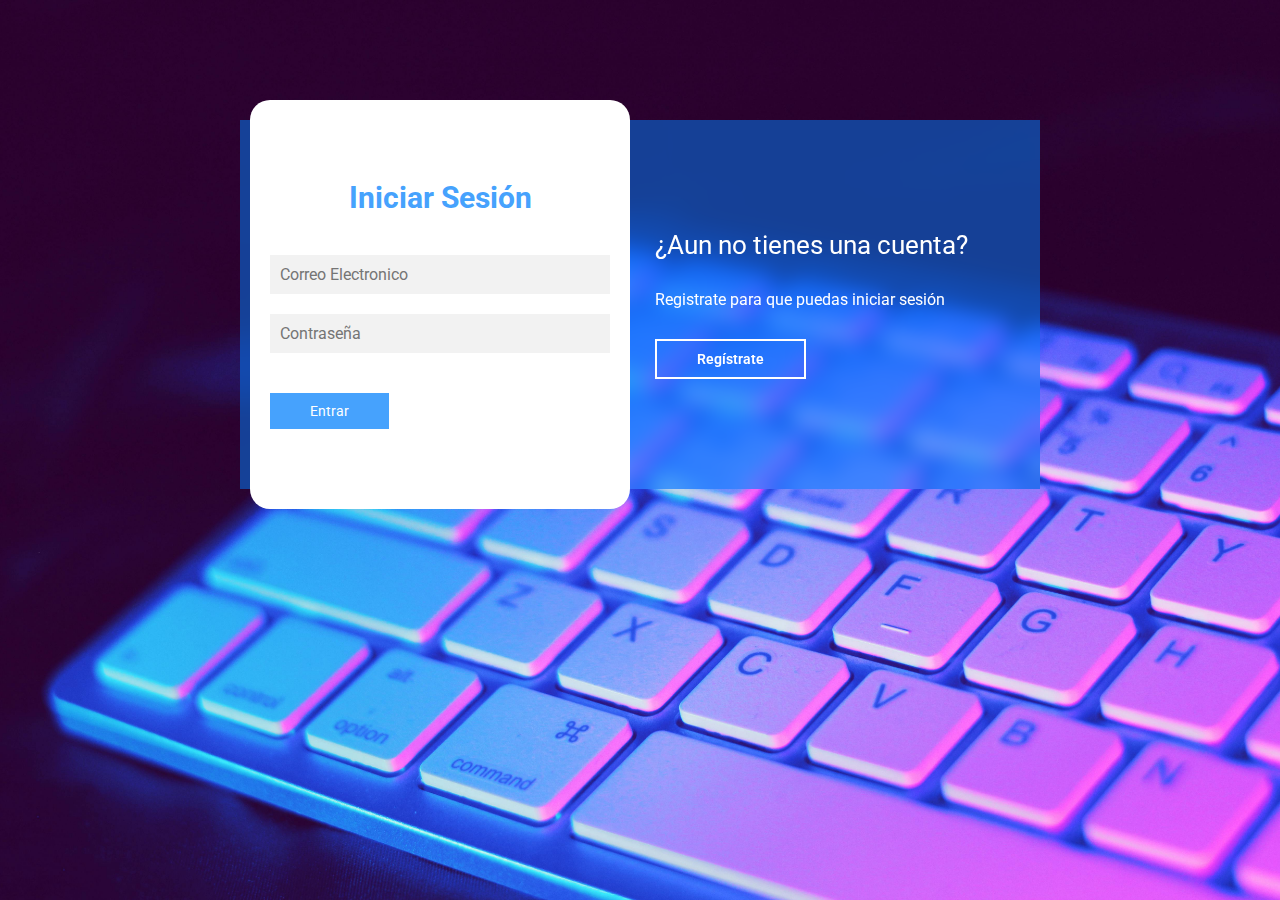
<file: index.html>
<!DOCTYPE html>
<html lang="es">
<head>
    <meta charset="UTF-8">
    <meta name="viewport" content="width=device-width, initial-scale=1.0">
    <title>Login & Regístro</title>
    <link href="https://fonts.googleapis.com/css2?family=Roboto:ital,wght@0,100;0,300;0,400;0,500;0,700;0,900;1,100;1,300;1,400;1,500;1,700;1,900&display=swap" rel="stylesheet">
    <link rel="stylesheet" href="assets/css/estilos.css">
</head>

<body>
    <main>
        <div class="contenedor__todo">
            <div class="caja__trasera">

                <div class="caja__trasera-login">
                    <h3>¿Ya tienes una cuenta?</h3>
                    <p>Inicia sesión para entrar en la pagina</p>
                    <button id="btn__iniciar-sesion">Iniciar Sesión</button>
                </div>

                <div class="caja__trasera-register">
                    <h3>¿Aun no tienes una cuenta?</h3>
                    <p>Registrate para que puedas iniciar sesión</p>
                    <button id="btn__registrarse">Regístrate</button>
                </div>

            </div>

            <div class="contenedor__login-register">
                <!--Formularios-->
                <form id="loginForm" class="formulario__login">
                    <h2>Iniciar Sesión</h2>
                    <input type="email" name="email" id="loginEmail" placeholder="Correo Electronico" required>
                    <input type="password" name="password" id="loginPassword" placeholder="Contraseña" required>
                    <button>Entrar</button>
                </form>

                <form id="registerForm" class="formulario__register">
                    <h2>Registrarse</h2>
                    <input type="text" name="name" id="name" placeholder="Nombre completo" required>
                    <input type="text" name="email" id="email" placeholder="Correo Electronico" required>
                    <input type="text" name="Usuario" id="Usuario" placeholder="Usuario" required>
                    <input type="password" name="password" id="password" placeholder="Contraseña" required>
                    <button>Regístrarse</button>
                </form>

            </div>
        </div>
    </main>

    <script src="assets/js/script.js"></script>
    
</body>
</html>
</file>
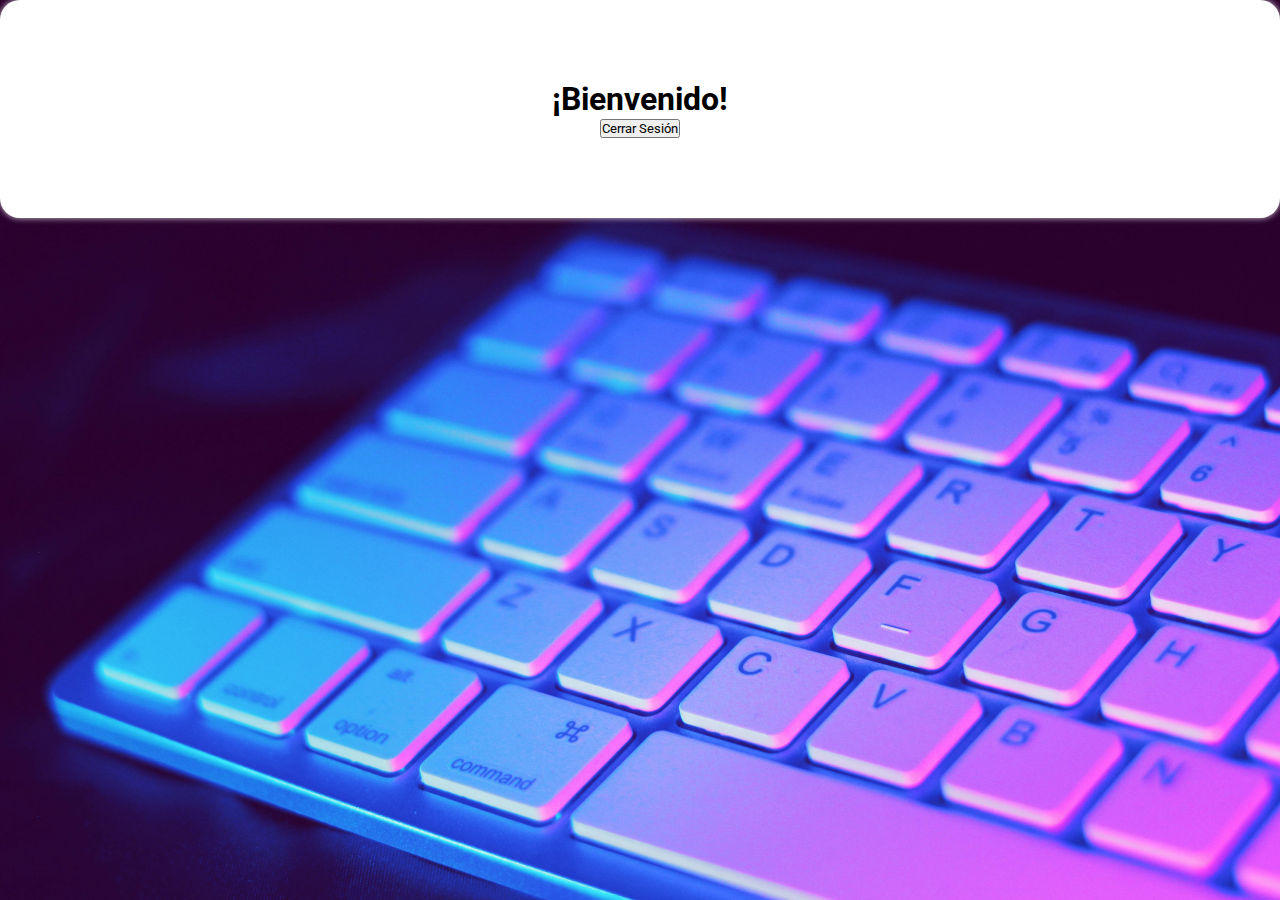
<file: welcome.html>
<!DOCTYPE html>
<html lang="es">
<head>
    <meta charset="UTF-8">
    <meta name="viewport" content="width=device-width, initial-scale=1.0">
    <title>Bienvenido</title>
    <link href="https://fonts.googleapis.com/css2?family=Roboto:ital,wght@0,100;0,300;0,400;0,500;0,700;0,900;1,100;1,300;1,400;1,500;1,700;1,900&display=swap" rel="stylesheet">
    <link rel="stylesheet" href="assets/css/estilos.css">
</head>
<body>
    <div class="welcome-container">
        <h1>¡Bienvenido!</h1>
        <p id="userName"></p>
        <button onclick="logout()">Cerrar Sesión</button>
    </div>
    <script src="assets/js/script.js"></script>
</body>
</html>
</file>
<file: assets/css/estilos.css>
*{
    margin: 0;
    padding: 0;
    box-sizing: border-box;
    text-decoration: none;
    font-family: "Roboto", sans-serif;
}

body{
    background-image: url(../imagenes/pexels-shottrotter-1309766.jpg);
    background-size: cover;
    background-repeat: no-repeat;
    background-position: center;
    background-attachment: fixed;
}

main{
    width: 100%;
    padding: 20px;
    margin: auto;
    margin-top: 100px;
}

.contenedor__todo{
    width: 100%;
    max-width: 800px;
    margin: auto;
    position: relative;
}

.caja__trasera{
    width: 100%;
    padding: 10px 20px;
    display: flex;
    justify-content: center;
    backdrop-filter: blur(10px);
    background-color: rgba(0,128,255,0.5);
}

.caja__trasera div{
    margin: 100px 40px;
    color: white;
    transition: all 500 ms;
}

.caja__trasera div p,
.caja__trasera div button{
    margin-top: 30px;
}

.caja__trasera div h3{
    font-weight: 400;
    font-size: 26px;
} 

.caja__trasera button{
    padding: 10px 40px;
    border: 2px solid #fff;
    background: transparent;
    font-size: 14px;
    font-weight: 600;
    cursor: pointer;
    color: white;
    outline: none;
    transition: all 300ms;
}

.caja__trasera button:hover{
    background: #fff;
    color: #46a2fd;
}
/*formulario*/
.contenedor__login-register{
    display: flex;
    align-items: center;
    width: 100%;
    max-width: 380px;
    position: relative;
    top: -185px;
    left: 10px;
    transition: left 500ms cubic-bezier(0.175, 0.885, 0.320, 1.275);
}

.contenedor__login-register form{
    width: 100%;
    padding: 80px 20px;
    background: #fff;
    position: absolute;
    border-radius: 20px;
}

.contenedor__login-register form h2{
    font-size: 30px;
    text-align: center;
    margin-bottom: 20px;
    color: #46a2fd;
}

.contenedor__login-register form input{
    width: 100%;
    margin-top: 20px;
    padding: 10px;
    border: none;
    background: #f2f2f2;
    font-size: 16px;
    outline: none;
}

.contenedor__login-register form button{
    padding: 10px 40px;
    margin-top: 40px;
    border: none;
    font-size: 14px;
    background: #46a2fd;
    color: #fff;
    cursor: pointer;
    outline: none;
}

.formulario__login{
    opacity: 1;
    display: block;
}

.formulario__register{
    display: none;
}

/*responsive design*/
@media screen and (max-width:850px){
    main{
        margin-top: 50px;
    }
    .caja__trasera{
        max-width: 350px;
        height: 300px;
        flex-direction: column;
        margin: auto;
    }   
    .caja__trasera div{
        margin: 0px;
        position: absolute;
    } 
    /*Formulario*/
    .contenedor__login-register{
        top: -10px;
        left: -5px;
        margin: auto;
    }
    .contenedor__login-register form{
        position: relative;
    }
}

.welcome-container {
    background: #fff;
    padding: 80px 20px;
    border-radius: 20px;
    text-align: center;
    box-shadow: 0 0 6px 0 rgba(255, 255, 255, 0.8);
}

.error-message {
    color: red;
    text-align: center;
    margin-top: 10px;
}
</file>
